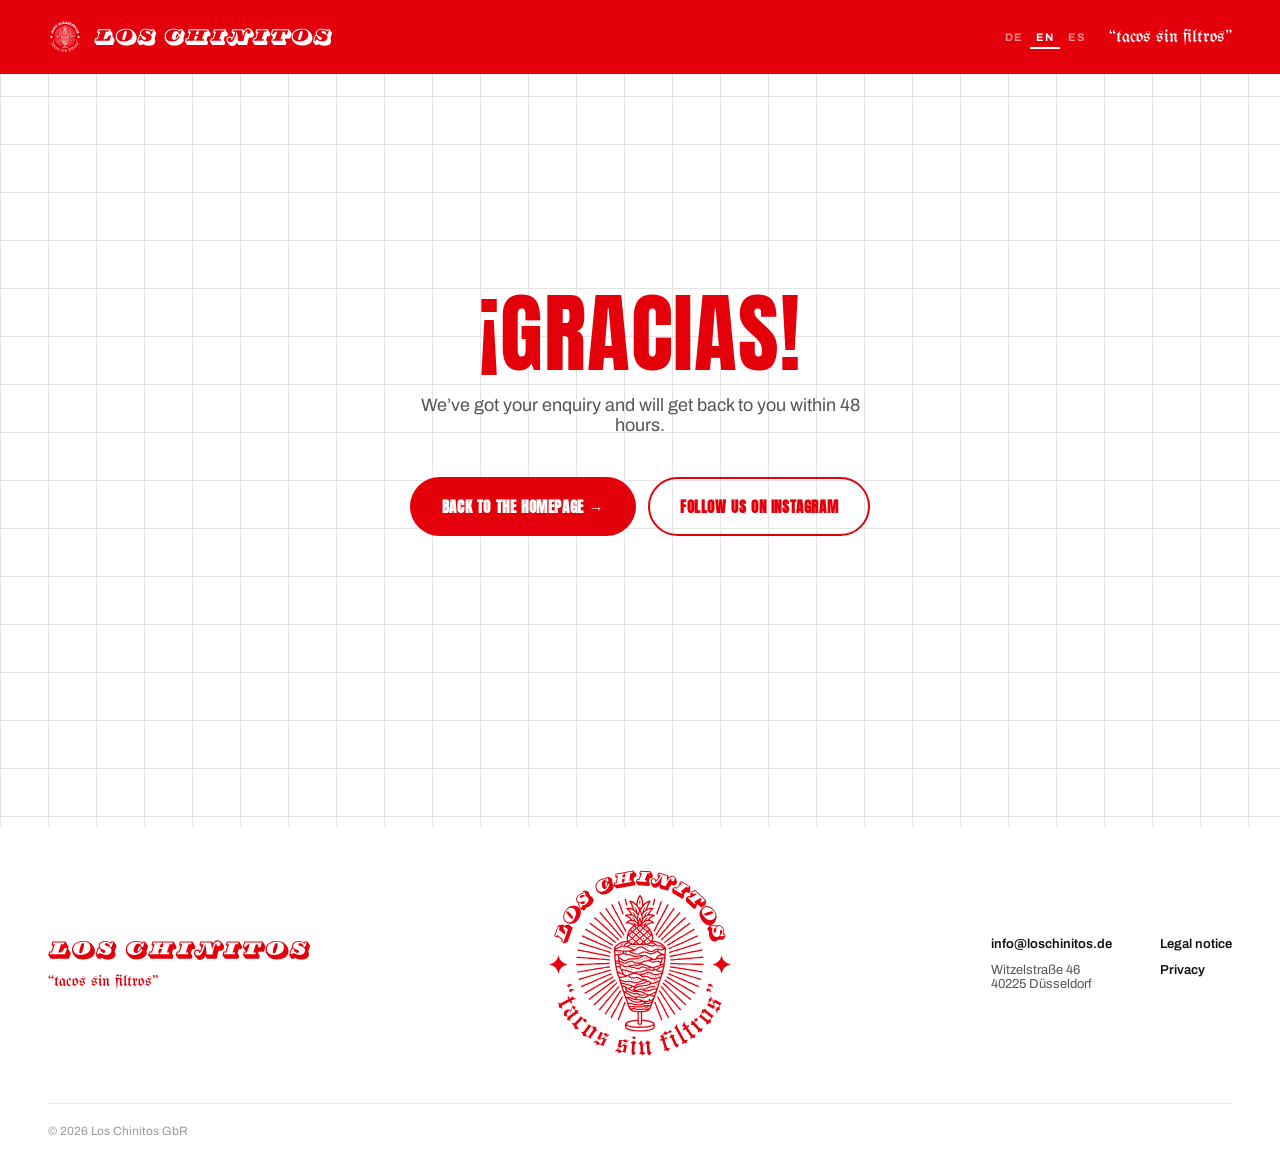
<file: danke.html>
<!DOCTYPE html>
<html lang="de">
<head>
<meta charset="UTF-8" />
<meta name="viewport" content="width=device-width, initial-scale=1.0" />
<title data-i18n="thanks.title">Danke – Los Chinitos</title>
<meta name="description" content="Danke für deine Catering-Anfrage bei Los Chinitos." />
<meta name="robots" content="noindex" />

<link rel="icon" type="image/svg+xml" href="logo-icon.svg" />
<link rel="icon" type="image/png" sizes="32x32" href="favicon-32.png" />
<link rel="apple-touch-icon" sizes="180x180" href="apple-touch-icon.png" />
<meta name="theme-color" content="#E4000A" />
<link rel="canonical" href="https://loschinitos.de/danke.html" />

<link rel="stylesheet" href="css/style.css" />
</head>
<body>

<div class="loading-wall" id="loading-wall" aria-hidden="true">
  <div class="panel panel-left"></div>
  <div class="panel panel-right"></div>
  <img class="loading-logo" src="logo-icon.svg" alt="" />
</div>

<header class="nav nav--solid" data-nav-static>
  <div class="nav-inner">
    <a href="index.html" class="nav-brand" data-go-home aria-label="Zurück zur Startseite" data-i18n-aria-label="nav.backHome">
      <img class="logo-icon" src="logo-icon.svg" alt="" />
      <img class="logo-wordmark" src="logo-wordmark.svg" alt="Los Chinitos" />
    </a>
    <div class="nav-right">
      <div class="lang-switch" role="group" aria-label="Sprache" data-i18n-aria-label="lang.label">
        <button type="button" data-lang="de" aria-pressed="true">DE</button>
        <button type="button" data-lang="en" aria-pressed="false">EN</button>
        <button type="button" data-lang="es" aria-pressed="false">ES</button>
      </div>
      <span class="nav-tagline script-tag quoted">tacos sin filtros</span>
    </div>
  </div>
</header>

<main class="danke-main">
  <div>
    <h1>¡Gracias!</h1>
    <p data-i18n="thanks.p">Deine Anfrage ist bei uns angekommen. Wir melden uns innerhalb von 48 Stunden bei dir.</p>
    <div class="danke-actions">
      <a href="index.html" class="btn btn-red" data-go-home data-i18n="thanks.back">Zurück zur Startseite →</a>
      <a href="https://www.instagram.com/tacosloschinitos/" target="_blank" rel="noopener" class="btn btn-outline-red" data-i18n="thanks.ig">Folg uns auf Instagram</a>
    </div>
  </div>
</main>

<footer class="site-footer">
  <div class="container">
    <div class="footer-top">
      <div class="footer-brand">
        <img class="logo-wordmark" src="logo-wordmark.svg" alt="Los Chinitos" />
        <span class="script-tag quoted">tacos sin filtros</span>
      </div>

      <div class="footer-emblem">
        <img class="logo-icon" src="logo-icon.svg" alt="" />
      </div>

      <div class="footer-cols">
        <div class="footer-col">
          <a href="mailto:info@loschinitos.de">info@loschinitos.de</a>
          <span>Witzelstraße 46<br />40225 Düsseldorf</span>
        </div>
        <div class="footer-col">
          <a href="impressum.html" data-i18n="footer.imprint">Impressum</a>
          <a href="datenschutz.html" data-i18n="footer.privacy">Datenschutz</a>
          <a href="datenschutz.html" data-consent-open hidden data-i18n="footer.consent">Cookie-Einstellungen</a>
        </div>
      </div>
    </div>

    <div class="footer-divider"></div>
    <p class="footer-bottom">© <span data-year>2026</span> Los Chinitos GbR</p>
  </div>
</footer>

<script src="js/i18n.js"></script>
<script src="js/main.js"></script>
<script src="js/consent.js"></script>
</body>
</html>
</file>
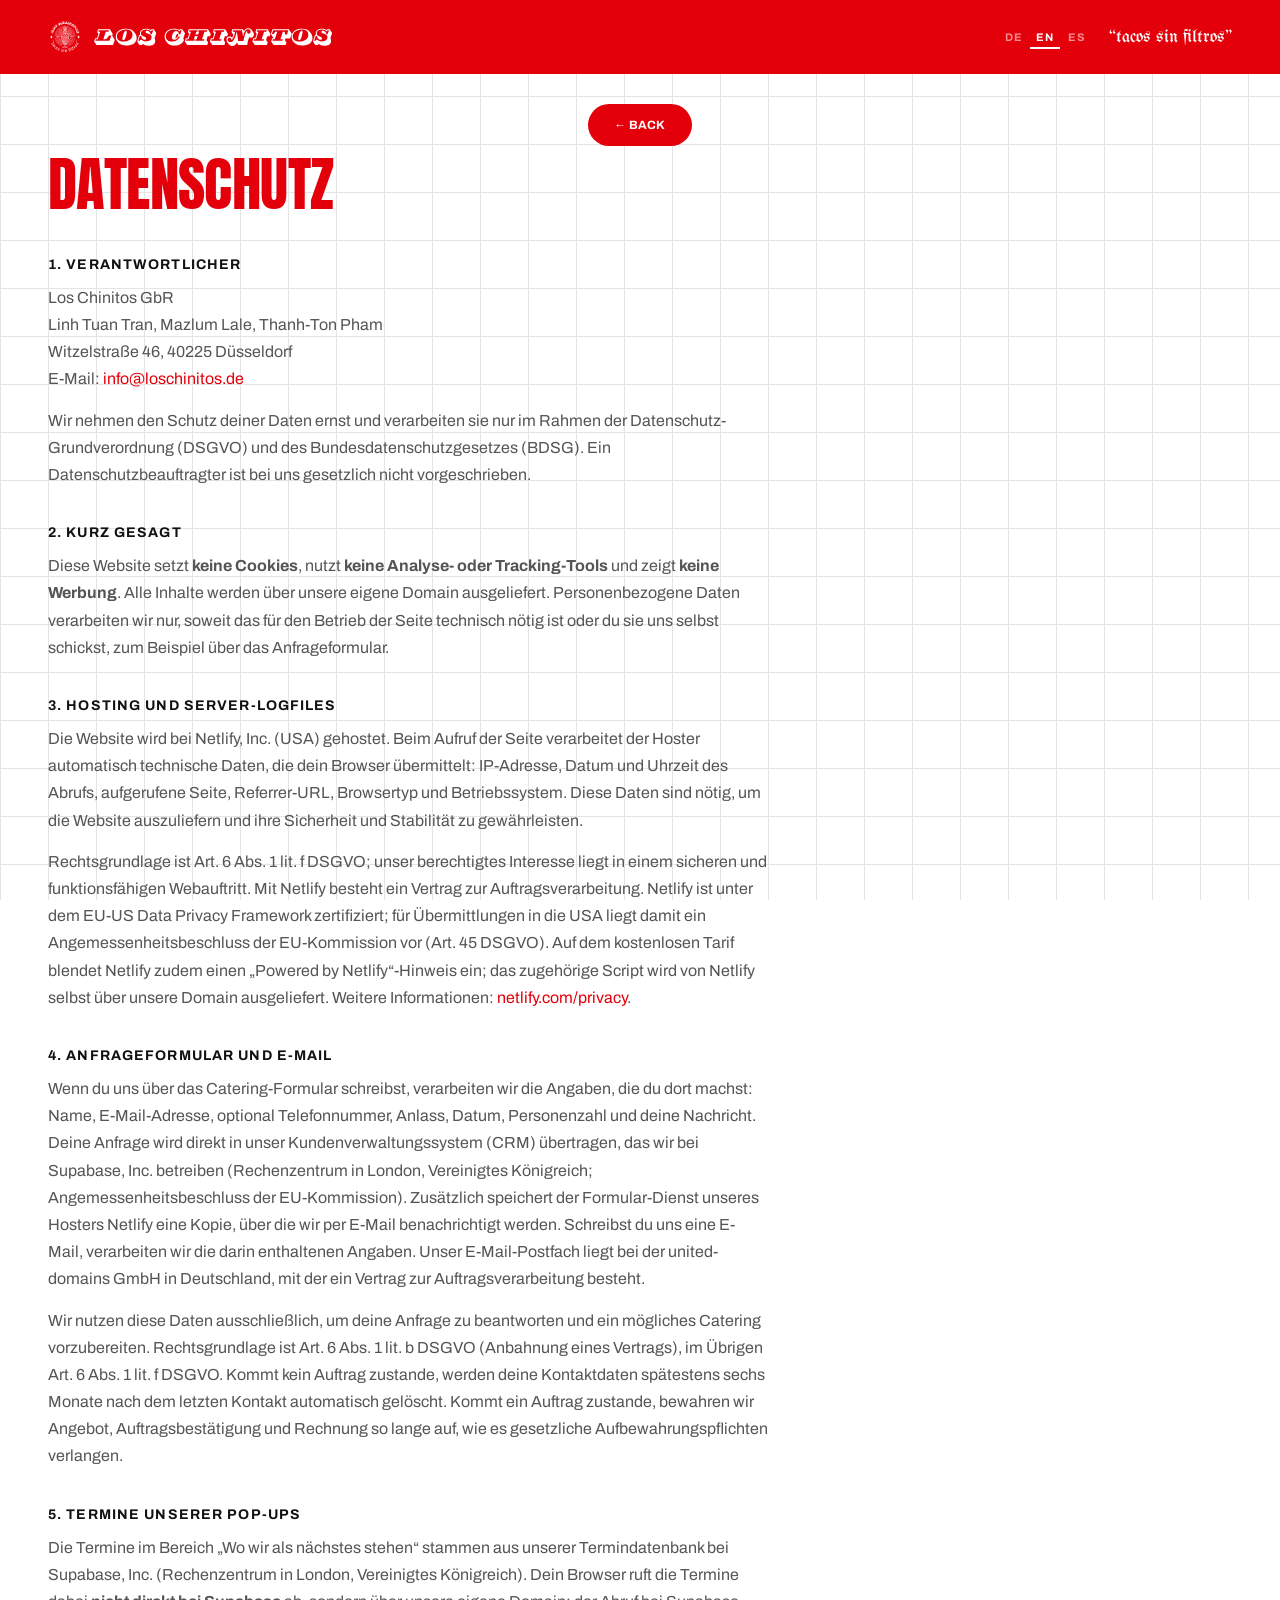
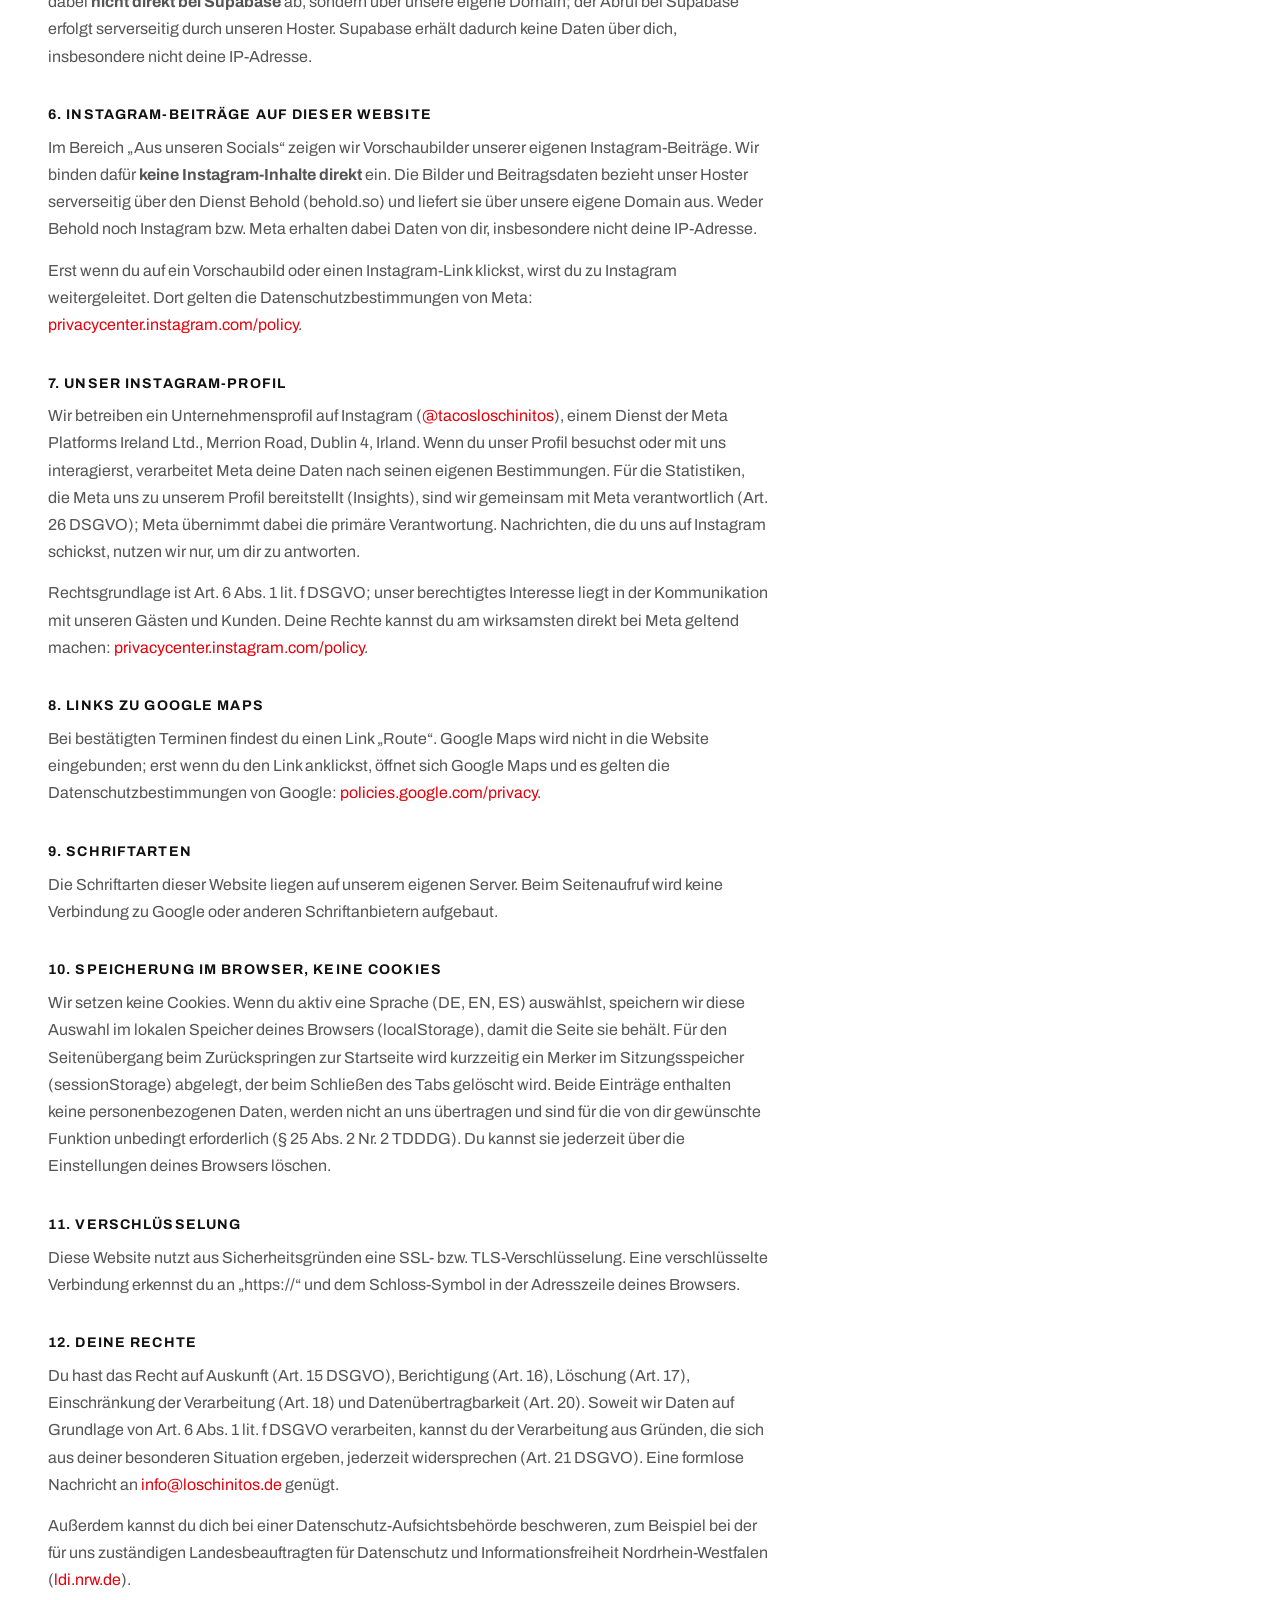
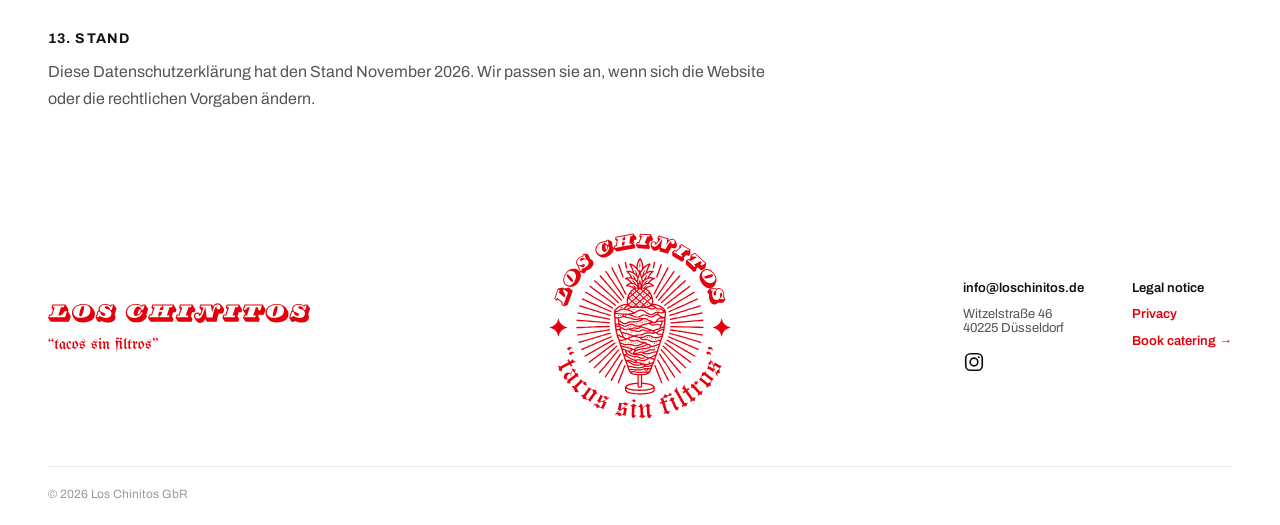
<file: datenschutz.html>
<!DOCTYPE html>
<html lang="de">
<head>
<meta charset="UTF-8" />
<meta name="viewport" content="width=device-width, initial-scale=1.0" />
<title>Datenschutz — Los Chinitos</title>
<meta name="description" content="Datenschutzerklärung der Los Chinitos GbR." />

<link rel="icon" type="image/svg+xml" href="logo-icon.svg" />
<link rel="icon" type="image/png" sizes="32x32" href="favicon-32.png" />
<link rel="apple-touch-icon" sizes="180x180" href="apple-touch-icon.png" />
<meta name="theme-color" content="#E4000A" />
<link rel="canonical" href="https://loschinitos.de/datenschutz.html" />

<link rel="stylesheet" href="css/style.css" />
</head>
<body>

<div class="loading-wall" id="loading-wall" aria-hidden="true">
  <div class="panel panel-left"></div>
  <div class="panel panel-right"></div>
  <img class="loading-logo" src="logo-icon.svg" alt="" />
</div>

<header class="nav nav--solid" data-nav-static>
  <div class="nav-inner">
    <a href="index.html" class="nav-brand" data-go-home aria-label="Zurück zur Startseite" data-i18n-aria-label="nav.backHome">
      <img class="logo-icon" src="logo-icon.svg" alt="" />
      <img class="logo-wordmark" src="logo-wordmark.svg" alt="Los Chinitos" />
    </a>
    <div class="nav-right">
      <div class="lang-switch" role="group" aria-label="Sprache" data-i18n-aria-label="lang.label">
        <button type="button" data-lang="de" aria-pressed="true">DE</button>
        <button type="button" data-lang="en" aria-pressed="false">EN</button>
        <button type="button" data-lang="es" aria-pressed="false">ES</button>
      </div>
      <span class="nav-tagline script-tag quoted">tacos sin filtros</span>
    </div>
  </div>
</header>

<main class="legal-main">
  <div class="container">
    <div class="legal-back-row">
      <a href="index.html" class="btn btn-red" data-go-home data-i18n="legal.back">← Zurück</a>
    </div>
    <h1>Datenschutz</h1>

    <div class="legal-content">
      <div class="legal-block">
        <h2>1. Verantwortlicher</h2>
        <p>Los Chinitos GbR<br />
        Linh Tuan Tran, Mazlum Lale, Thanh-Ton Pham<br />
        Witzelstraße 46, 40225 Düsseldorf<br />
        E-Mail: <a href="mailto:info@loschinitos.de">info@loschinitos.de</a></p>
        <p>Wir nehmen den Schutz deiner Daten ernst und verarbeiten sie nur im Rahmen der Datenschutz-Grundverordnung (DSGVO) und des Bundesdatenschutzgesetzes (BDSG). Ein Datenschutzbeauftragter ist bei uns gesetzlich nicht vorgeschrieben.</p>
      </div>

      <div class="legal-block">
        <h2>2. Kurz gesagt</h2>
        <p>Diese Website setzt <strong>keine Cookies</strong>, nutzt <strong>keine Analyse- oder Tracking-Tools</strong> und zeigt <strong>keine Werbung</strong>. Alle Inhalte werden über unsere eigene Domain ausgeliefert. Personenbezogene Daten verarbeiten wir nur, soweit das für den Betrieb der Seite technisch nötig ist oder du sie uns selbst schickst, zum Beispiel über das Anfrageformular.</p>
      </div>

      <div class="legal-block">
        <h2>3. Hosting und Server-Logfiles</h2>
        <p>Die Website wird bei Netlify, Inc. (USA) gehostet. Beim Aufruf der Seite verarbeitet der Hoster automatisch technische Daten, die dein Browser übermittelt: IP-Adresse, Datum und Uhrzeit des Abrufs, aufgerufene Seite, Referrer-URL, Browsertyp und Betriebssystem. Diese Daten sind nötig, um die Website auszuliefern und ihre Sicherheit und Stabilität zu gewährleisten.</p>
        <p>Rechtsgrundlage ist Art. 6 Abs. 1 lit. f DSGVO; unser berechtigtes Interesse liegt in einem sicheren und funktionsfähigen Webauftritt. Mit Netlify besteht ein Vertrag zur Auftragsverarbeitung. Netlify ist unter dem EU-US Data Privacy Framework zertifiziert; für Übermittlungen in die USA liegt damit ein Angemessenheitsbeschluss der EU-Kommission vor (Art. 45 DSGVO). Auf dem kostenlosen Tarif blendet Netlify zudem einen „Powered by Netlify“-Hinweis ein; das zugehörige Script wird von Netlify selbst über unsere Domain ausgeliefert. Weitere Informationen: <a href="https://www.netlify.com/privacy/" target="_blank" rel="noopener">netlify.com/privacy</a>.</p>
      </div>

      <div class="legal-block">
        <h2>4. Anfrageformular und E-Mail</h2>
        <p>Wenn du uns über das Catering-Formular schreibst, verarbeiten wir die Angaben, die du dort machst: Name, E-Mail-Adresse, optional Telefonnummer, Anlass, Datum, Personenzahl und deine Nachricht. Deine Anfrage wird direkt in unser Kundenverwaltungssystem (CRM) übertragen, das wir bei Supabase, Inc. betreiben (Rechenzentrum in London, Vereinigtes Königreich; Angemessenheitsbeschluss der EU-Kommission). Zusätzlich speichert der Formular-Dienst unseres Hosters Netlify eine Kopie, über die wir per E-Mail benachrichtigt werden. Schreibst du uns eine E-Mail, verarbeiten wir die darin enthaltenen Angaben. Unser E-Mail-Postfach liegt bei der united-domains GmbH in Deutschland, mit der ein Vertrag zur Auftragsverarbeitung besteht.</p>
        <p>Wir nutzen diese Daten ausschließlich, um deine Anfrage zu beantworten und ein mögliches Catering vorzubereiten. Rechtsgrundlage ist Art. 6 Abs. 1 lit. b DSGVO (Anbahnung eines Vertrags), im Übrigen Art. 6 Abs. 1 lit. f DSGVO. Kommt kein Auftrag zustande, werden deine Kontaktdaten spätestens sechs Monate nach dem letzten Kontakt automatisch gelöscht. Kommt ein Auftrag zustande, bewahren wir Angebot, Auftragsbestätigung und Rechnung so lange auf, wie es gesetzliche Aufbewahrungspflichten verlangen.</p>
      </div>

      <div class="legal-block">
        <h2>5. Termine unserer Pop-ups</h2>
        <p>Die Termine im Bereich „Wo wir als nächstes stehen“ stammen aus unserer Termindatenbank bei Supabase, Inc. (Rechenzentrum in London, Vereinigtes Königreich). Dein Browser ruft die Termine dabei <strong>nicht direkt bei Supabase</strong> ab, sondern über unsere eigene Domain; der Abruf bei Supabase erfolgt serverseitig durch unseren Hoster. Supabase erhält dadurch keine Daten über dich, insbesondere nicht deine IP-Adresse.</p>
      </div>

      <div class="legal-block">
        <h2>6. Instagram-Beiträge auf dieser Website</h2>
        <p>Im Bereich „Aus unseren Socials“ zeigen wir Vorschaubilder unserer eigenen Instagram-Beiträge. Wir binden dafür <strong>keine Instagram-Inhalte direkt</strong> ein. Die Bilder und Beitragsdaten bezieht unser Hoster serverseitig über den Dienst Behold (behold.so) und liefert sie über unsere eigene Domain aus. Weder Behold noch Instagram bzw. Meta erhalten dabei Daten von dir, insbesondere nicht deine IP-Adresse.</p>
        <p>Erst wenn du auf ein Vorschaubild oder einen Instagram-Link klickst, wirst du zu Instagram weitergeleitet. Dort gelten die Datenschutzbestimmungen von Meta: <a href="https://privacycenter.instagram.com/policy" target="_blank" rel="noopener">privacycenter.instagram.com/policy</a>.</p>
      </div>

      <div class="legal-block">
        <h2>7. Unser Instagram-Profil</h2>
        <p>Wir betreiben ein Unternehmensprofil auf Instagram (<a href="https://www.instagram.com/tacosloschinitos/" target="_blank" rel="noopener">@tacosloschinitos</a>), einem Dienst der Meta Platforms Ireland Ltd., Merrion Road, Dublin 4, Irland. Wenn du unser Profil besuchst oder mit uns interagierst, verarbeitet Meta deine Daten nach seinen eigenen Bestimmungen. Für die Statistiken, die Meta uns zu unserem Profil bereitstellt (Insights), sind wir gemeinsam mit Meta verantwortlich (Art. 26 DSGVO); Meta übernimmt dabei die primäre Verantwortung. Nachrichten, die du uns auf Instagram schickst, nutzen wir nur, um dir zu antworten.</p>
        <p>Rechtsgrundlage ist Art. 6 Abs. 1 lit. f DSGVO; unser berechtigtes Interesse liegt in der Kommunikation mit unseren Gästen und Kunden. Deine Rechte kannst du am wirksamsten direkt bei Meta geltend machen: <a href="https://privacycenter.instagram.com/policy" target="_blank" rel="noopener">privacycenter.instagram.com/policy</a>.</p>
      </div>

      <div class="legal-block">
        <h2>8. Links zu Google Maps</h2>
        <p>Bei bestätigten Terminen findest du einen Link „Route“. Google Maps wird nicht in die Website eingebunden; erst wenn du den Link anklickst, öffnet sich Google Maps und es gelten die Datenschutzbestimmungen von Google: <a href="https://policies.google.com/privacy" target="_blank" rel="noopener">policies.google.com/privacy</a>.</p>
      </div>

      <div class="legal-block">
        <h2>9. Schriftarten</h2>
        <p>Die Schriftarten dieser Website liegen auf unserem eigenen Server. Beim Seitenaufruf wird keine Verbindung zu Google oder anderen Schriftanbietern aufgebaut.</p>
      </div>

      <div class="legal-block">
        <h2>10. Speicherung im Browser, keine Cookies</h2>
        <p>Wir setzen keine Cookies. Wenn du aktiv eine Sprache (DE, EN, ES) auswählst, speichern wir diese Auswahl im lokalen Speicher deines Browsers (localStorage), damit die Seite sie behält. Für den Seitenübergang beim Zurückspringen zur Startseite wird kurzzeitig ein Merker im Sitzungsspeicher (sessionStorage) abgelegt, der beim Schließen des Tabs gelöscht wird. Beide Einträge enthalten keine personenbezogenen Daten, werden nicht an uns übertragen und sind für die von dir gewünschte Funktion unbedingt erforderlich (§ 25 Abs. 2 Nr. 2 TDDDG). Du kannst sie jederzeit über die Einstellungen deines Browsers löschen.</p>
      </div>

      <div class="legal-block">
        <h2>11. Verschlüsselung</h2>
        <p>Diese Website nutzt aus Sicherheitsgründen eine SSL- bzw. TLS-Verschlüsselung. Eine verschlüsselte Verbindung erkennst du an „https://“ und dem Schloss-Symbol in der Adresszeile deines Browsers.</p>
      </div>

      <div class="legal-block">
        <h2>12. Deine Rechte</h2>
        <p>Du hast das Recht auf Auskunft (Art. 15 DSGVO), Berichtigung (Art. 16), Löschung (Art. 17), Einschränkung der Verarbeitung (Art. 18) und Datenübertragbarkeit (Art. 20). Soweit wir Daten auf Grundlage von Art. 6 Abs. 1 lit. f DSGVO verarbeiten, kannst du der Verarbeitung aus Gründen, die sich aus deiner besonderen Situation ergeben, jederzeit widersprechen (Art. 21 DSGVO). Eine formlose Nachricht an <a href="mailto:info@loschinitos.de">info@loschinitos.de</a> genügt.</p>
        <p>Außerdem kannst du dich bei einer Datenschutz-Aufsichtsbehörde beschweren, zum Beispiel bei der für uns zuständigen Landesbeauftragten für Datenschutz und Informationsfreiheit Nordrhein-Westfalen (<a href="https://www.ldi.nrw.de" target="_blank" rel="noopener">ldi.nrw.de</a>).</p>
      </div>

      <div class="legal-block">
        <h2>13. Stand</h2>
        <p>Diese Datenschutzerklärung hat den Stand November 2026. Wir passen sie an, wenn sich die Website oder die rechtlichen Vorgaben ändern.</p>
      </div>
    </div>
  </div>
</main>

<footer class="site-footer">
  <div class="container">
    <div class="footer-top">
      <div class="footer-brand">
        <img class="logo-wordmark" src="logo-wordmark.svg" alt="Los Chinitos" />
        <span class="script-tag quoted">tacos sin filtros</span>
      </div>

      <div class="footer-emblem">
        <img class="logo-icon" src="logo-icon.svg" alt="" />
      </div>

      <div class="footer-cols">
        <div class="footer-col">
          <a href="mailto:info@loschinitos.de">info@loschinitos.de</a>
          <span>Witzelstraße 46<br />40225 Düsseldorf</span>
          <a class="footer-social" href="https://www.instagram.com/tacosloschinitos/" target="_blank" rel="noopener" aria-label="Instagram">
            <svg width="22" height="22" viewBox="0 0 24 24" fill="none" stroke="currentColor" stroke-width="1.8"><rect x="3" y="3" width="18" height="18" rx="5"/><circle cx="12" cy="12" r="4.2"/><circle cx="17.2" cy="6.8" r="1.1" fill="currentColor" stroke="none"/></svg>
          </a>
        </div>
        <div class="footer-col">
          <a href="impressum.html" data-i18n="footer.imprint">Impressum</a>
          <a href="datenschutz.html" class="is-accent" data-i18n="footer.privacy">Datenschutz</a>
          <a href="datenschutz.html" data-consent-open hidden data-i18n="footer.consent">Cookie-Einstellungen</a>
          <a href="index.html#anfragen" class="is-accent" data-go-home data-i18n="footer.cta">Catering anfragen →</a>
        </div>
      </div>
    </div>

    <div class="footer-divider"></div>
    <p class="footer-bottom">© <span data-year>2026</span> Los Chinitos GbR</p>
  </div>
</footer>

<script src="js/i18n.js"></script>
<script src="js/main.js"></script>
<script src="js/consent.js"></script>
</body>
</html>
</file>
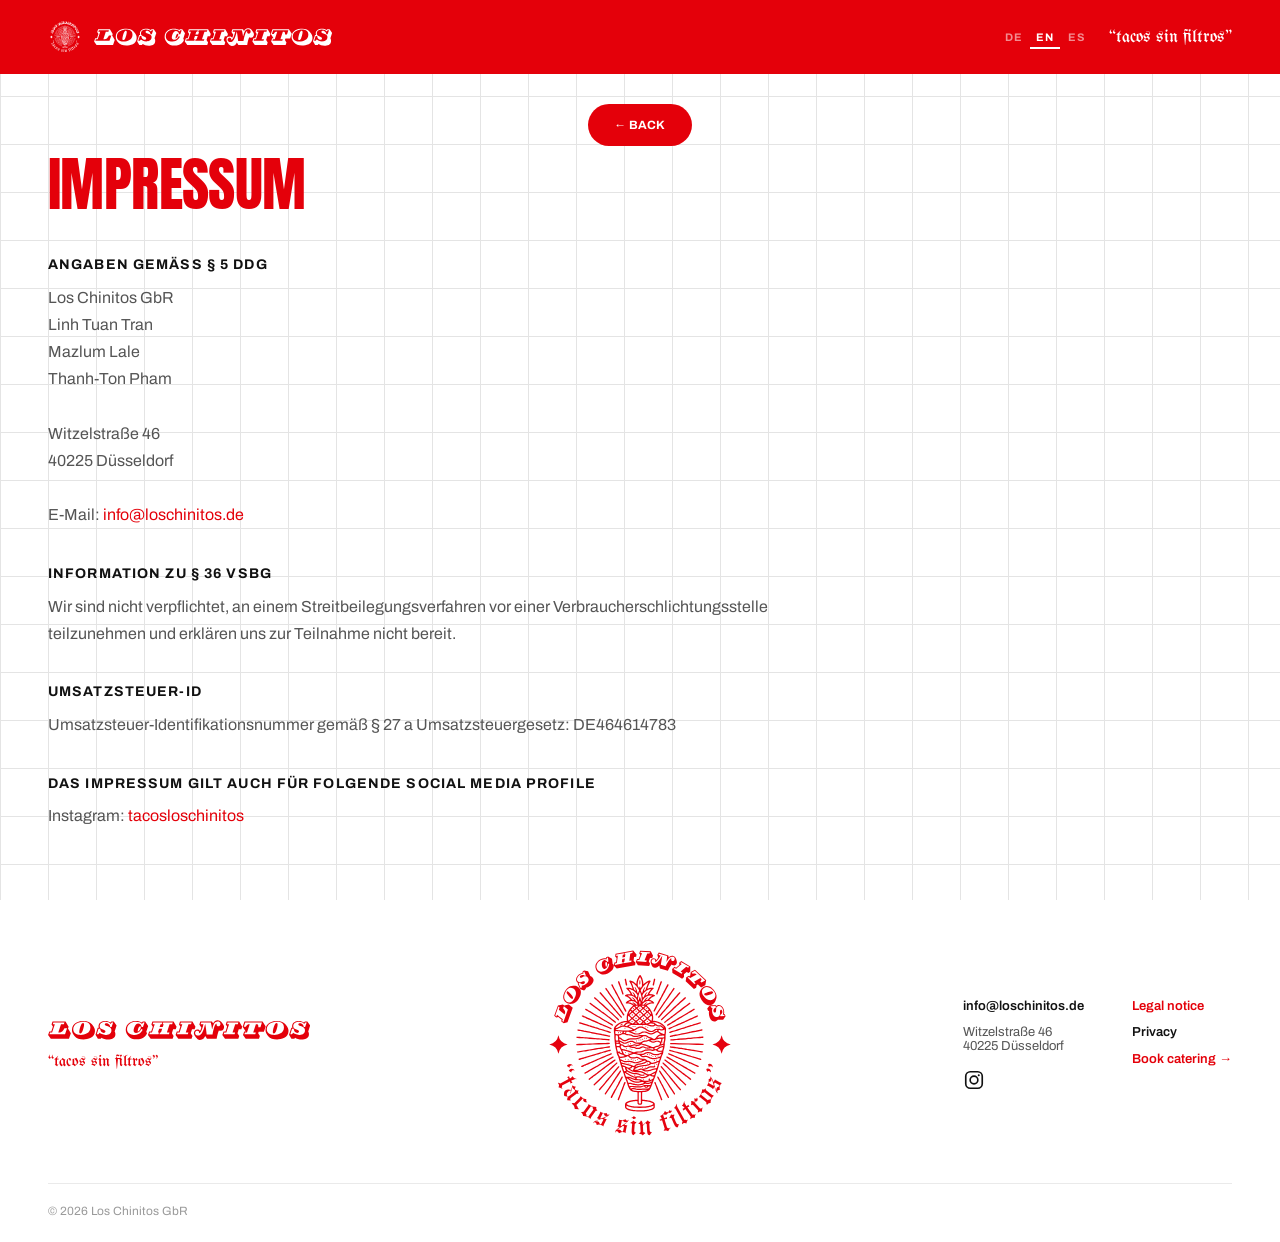
<file: impressum.html>
<!DOCTYPE html>
<html lang="de">
<head>
<meta charset="UTF-8" />
<meta name="viewport" content="width=device-width, initial-scale=1.0" />
<title>Impressum — Los Chinitos</title>
<meta name="description" content="Impressum der Los Chinitos GbR." />

<link rel="icon" type="image/svg+xml" href="logo-icon.svg" />
<link rel="icon" type="image/png" sizes="32x32" href="favicon-32.png" />
<link rel="apple-touch-icon" sizes="180x180" href="apple-touch-icon.png" />
<meta name="theme-color" content="#E4000A" />
<link rel="canonical" href="https://loschinitos.de/impressum.html" />

<link rel="stylesheet" href="css/style.css" />
</head>
<body>

<div class="loading-wall" id="loading-wall" aria-hidden="true">
  <div class="panel panel-left"></div>
  <div class="panel panel-right"></div>
  <img class="loading-logo" src="logo-icon.svg" alt="" />
</div>

<header class="nav nav--solid" data-nav-static>
  <div class="nav-inner">
    <a href="index.html" class="nav-brand" data-go-home aria-label="Zurück zur Startseite" data-i18n-aria-label="nav.backHome">
      <img class="logo-icon" src="logo-icon.svg" alt="" />
      <img class="logo-wordmark" src="logo-wordmark.svg" alt="Los Chinitos" />
    </a>
    <div class="nav-right">
      <div class="lang-switch" role="group" aria-label="Sprache" data-i18n-aria-label="lang.label">
        <button type="button" data-lang="de" aria-pressed="true">DE</button>
        <button type="button" data-lang="en" aria-pressed="false">EN</button>
        <button type="button" data-lang="es" aria-pressed="false">ES</button>
      </div>
      <span class="nav-tagline script-tag quoted">tacos sin filtros</span>
    </div>
  </div>
</header>

<main class="legal-main">
  <div class="container">
    <div class="legal-back-row">
      <a href="index.html" class="btn btn-red" data-go-home data-i18n="legal.back">← Zurück</a>
    </div>
    <h1>Impressum</h1>

    <div class="legal-content">
      <div class="legal-block">
        <h2>Angaben gemäß § 5 DDG</h2>
        <p>Los Chinitos GbR<br />
        Linh Tuan Tran<br />
        Mazlum Lale<br />
        Thanh-Ton Pham<br /><br />
        Witzelstraße 46<br />
        40225 Düsseldorf<br /><br />
        E-Mail: <a href="mailto:info@loschinitos.de">info@loschinitos.de</a></p>
      </div>

      <div class="legal-block">
        <h2>Information zu § 36 VSBG</h2>
        <p>Wir sind nicht verpflichtet, an einem Streitbeilegungsverfahren vor einer Verbraucherschlichtungsstelle teilzunehmen und erklären uns zur Teilnahme nicht bereit.</p>
      </div>

      <div class="legal-block">
        <h2>Umsatzsteuer-ID</h2>
        <p>Umsatzsteuer-Identifikationsnummer gemäß § 27 a Umsatzsteuergesetz: DE464614783</p>
      </div>

      <div class="legal-block">
        <h2>Das Impressum gilt auch für folgende Social Media Profile</h2>
        <p>Instagram: <a href="https://www.instagram.com/tacosloschinitos/" target="_blank" rel="noopener">tacosloschinitos</a></p>
      </div>
    </div>
  </div>
</main>

<footer class="site-footer">
  <div class="container">
    <div class="footer-top">
      <div class="footer-brand">
        <img class="logo-wordmark" src="logo-wordmark.svg" alt="Los Chinitos" />
        <span class="script-tag quoted">tacos sin filtros</span>
      </div>

      <div class="footer-emblem">
        <img class="logo-icon" src="logo-icon.svg" alt="" />
      </div>

      <div class="footer-cols">
        <div class="footer-col">
          <a href="mailto:info@loschinitos.de">info@loschinitos.de</a>
          <span>Witzelstraße 46<br />40225 Düsseldorf</span>
          <a class="footer-social" href="https://www.instagram.com/tacosloschinitos/" target="_blank" rel="noopener" aria-label="Instagram">
            <svg width="22" height="22" viewBox="0 0 24 24" fill="none" stroke="currentColor" stroke-width="1.8"><rect x="3" y="3" width="18" height="18" rx="5"/><circle cx="12" cy="12" r="4.2"/><circle cx="17.2" cy="6.8" r="1.1" fill="currentColor" stroke="none"/></svg>
          </a>
        </div>
        <div class="footer-col">
          <a href="impressum.html" class="is-accent" data-i18n="footer.imprint">Impressum</a>
          <a href="datenschutz.html" data-i18n="footer.privacy">Datenschutz</a>
          <a href="datenschutz.html" data-consent-open hidden data-i18n="footer.consent">Cookie-Einstellungen</a>
          <a href="index.html#anfragen" class="is-accent" data-go-home data-i18n="footer.cta">Catering anfragen →</a>
        </div>
      </div>
    </div>

    <div class="footer-divider"></div>
    <p class="footer-bottom">© <span data-year>2026</span> Los Chinitos GbR</p>
  </div>
</footer>

<script src="js/i18n.js"></script>
<script src="js/main.js"></script>
<script src="js/consent.js"></script>
</body>
</html>
</file>
<file: css/style.css>
/* ---------- 0. Fonts — self-hosted (no requests to Google) ---------- */
@font-face { font-family: 'Anton'; font-style: normal; font-weight: 400; font-display: swap; src: url('../fonts/anton-latin-400-normal.woff2') format('woff2'); }
@font-face { font-family: 'Archivo'; font-style: normal; font-weight: 400; font-display: swap; src: url('../fonts/archivo-latin-400-normal.woff2') format('woff2'); }
@font-face { font-family: 'Archivo'; font-style: normal; font-weight: 600; font-display: swap; src: url('../fonts/archivo-latin-600-normal.woff2') format('woff2'); }
@font-face { font-family: 'Archivo'; font-style: normal; font-weight: 700; font-display: swap; src: url('../fonts/archivo-latin-700-normal.woff2') format('woff2'); }
@font-face { font-family: 'Archivo'; font-style: italic; font-weight: 600; font-display: swap; src: url('../fonts/archivo-latin-600-italic.woff2') format('woff2'); }
@font-face { font-family: 'UnifrakturMaguntia'; font-style: normal; font-weight: 400; font-display: swap; src: url('../fonts/unifrakturmaguntia-latin-400-normal.woff2') format('woff2'); }

/* ============================================================
   LOS CHINITOS — tacos sin filtros
   Shared stylesheet for index.html / danke.html / impressum.html
   Rebuilt to match the approved component-prototype mockup 1:1.
   ============================================================ */

/* ---------- 1. Reset & base ---------- */
*, *::before, *::after { box-sizing: border-box; }
html, body, h1, h2, h3, h4, p, ul, ol, li, figure, blockquote, form { margin: 0; padding: 0; }
ul, ol { list-style: none; }
img, video { max-width: 100%; display: block; }
a { color: inherit; text-decoration: none; }
button { font: inherit; cursor: pointer; }
input, select, textarea, button { font-family: inherit; }

/* ---------- 2. Tokens ---------- */
:root {
  --red: #E4000A;
  --red-dark: #c40009;
  --yellow: #FFD400;
  --yellow-alt: #FFC700;
  --ink: #111111;
  --grey: #555555;
  --grey-mute: #9A9A9A;
  --grid-line: #E4E4E4;
  --divider-line: #EAEAEA;
  --cream: #EFEFEC;

  --font-display: 'Anton', sans-serif;
  --font-script: 'UnifrakturMaguntia', cursive;
  --font-body: 'Archivo', sans-serif;

  /* Fixed edge spacing — must look identical in a small window and in
     fullscreen, so it neither scales with the viewport nor gets extra
     centering slack from a capped container width. */
  --container: none;
  --gutter: 48px;
  --nav-h: 74px;

  /* every chapter headline uses this one size */
  --h-section: clamp(34px, 4.6vw, 60px);
}
@media (max-width: 640px) {
  :root { --gutter: 20px; }
}

/* ---------- 3. Base type & page ---------- */
/* overflow-x lives on <html>, not <body> — putting it on body forces the UA
   to resolve body's overflow-y to 'auto', turning body into its own
   independent scroll container and decoupling window.scrollY (which the
   story-pin scroll listener relies on) from the actual visible scroll. */
html { scroll-behavior: smooth; overflow-x: hidden; }

body {
  font-family: var(--font-body);
  color: var(--grey);
  background-color: #fff;
  background-image:
    linear-gradient(90deg, var(--grid-line) 1px, transparent 1px),
    linear-gradient(var(--grid-line) 1px, transparent 1px);
  background-size: 48px 48px;
  background-attachment: fixed;
  -webkit-font-smoothing: antialiased;
}

a:not(.btn) { color: var(--red); transition: color .18s ease; }
a:not(.btn):hover { color: var(--red-dark); }

h1, h2, h3, h4 {
  font-family: var(--font-display);
  text-transform: uppercase;
  color: var(--ink);
  line-height: 0.98;
  letter-spacing: 0.01em;
  font-weight: 400;
}

.container {
  max-width: var(--container);
  margin: 0 auto;
  padding: 0 var(--gutter);
}

section { position: relative; }
.section-pad { padding: 96px 0; }

.lead { font-size: 18px; line-height: 1.6; color: var(--grey); }

.script-tag {
  font-family: var(--font-script);
  font-weight: 400;
  text-transform: none;
  letter-spacing: 0;
}
.quoted::before { content: '\201C'; }
.quoted::after { content: '\201D'; }

:focus-visible { outline: 3px solid var(--ink); outline-offset: 3px; box-shadow: 0 0 0 6px #fff; }
.events-section :focus-visible, .social-wall-section :focus-visible, .site-footer :focus-visible { outline-color: #fff; box-shadow: 0 0 0 6px var(--ink); }
/* navigation keeps its original focus style (owner's choice) */
.nav :focus-visible, .nav-mobile-panel :focus-visible { outline: 3px solid var(--red); outline-offset: 3px; box-shadow: none; }
.on-dark:focus-visible { outline-color: #fff; }

@media (prefers-reduced-motion: reduce) {
  html { scroll-behavior: auto; }
  /* the page-transition wall is a brief, deliberate brand moment — keep it animating */
  *:not(.loading-wall):not(.loading-wall *),
  *::before,
  *::after {
    animation-duration: 0.001ms !important;
    animation-iteration-count: 1 !important;
    transition-duration: 0.001ms !important;
    scroll-behavior: auto !important;
  }
}

/* ---------- 4. Divider (checkerboard strip) ---------- */
.divider {
  height: 24px;
  width: 100%;
  background-image: conic-gradient(var(--red) 25%, #fff 0 50%, var(--red) 0 75%, #fff 0);
  background-size: 24px 24px;
}

/* ---------- 5. Diagonal-stripe placeholder (unreleased media) ---------- */
.placeholder-fill {
  background-color: #E4E4E4;
  background-image: repeating-linear-gradient(45deg, #fff 0 2px, transparent 2px 11px);
}

/* ---------- 6. Buttons ---------- */
.btn {
  display: inline-flex;
  align-items: center;
  justify-content: center;
  gap: 8px;
  padding: 16px 30px;
  border-radius: 999px;
  border: 2px solid transparent;
  font-family: var(--font-body);
  font-weight: 700;
  font-size: 13px;
  letter-spacing: 0.02em;
  text-transform: uppercase;
  transition: transform .2s ease, box-shadow .2s ease, background-color .2s ease, color .2s ease, border-color .2s ease;
  white-space: nowrap;
}
.btn:hover {
  transform: translateY(-4px);
  box-shadow: 0 12px 24px rgba(0,0,0,0.22);
}
.btn:active { transform: translateY(-1px); }

.btn-yellow { background: var(--yellow); color: var(--ink); }
.btn-yellow:hover { color: var(--ink); }

.btn-red { background: var(--red); color: #fff; }
.btn-red:hover { color: #fff; }

.btn-white { background: #fff; color: var(--red); }

.btn[disabled] { opacity: .7; cursor: default; transform: none; box-shadow: none; }
.btn-success { background: #1B7F3B !important; color: #fff !important; }

/* ============================================================
   NAVBAR
   ============================================================ */
.nav {
  position: fixed;
  top: 0; left: 0; right: 0;
  z-index: 500;
  height: var(--nav-h);
  display: flex;
  align-items: center;
  background: transparent;
  transition: background-color .26s ease, box-shadow .26s ease;
}
.nav--solid { background: var(--red); }
.nav-inner {
  width: 100%;
  max-width: var(--container);
  margin: 0 auto;
  padding: 0 var(--gutter);
  display: grid;
  grid-template-columns: minmax(max-content, 1fr) auto minmax(max-content, 1fr);
  align-items: center;
  column-gap: 24px;
}

/* nav-links + nav-cta form one visual group, mathematically centered between
   brand and tagline/toggle because the two flanking grid tracks are equal 1fr */
.nav-center {
  grid-column: 2;
  justify-self: center;
  display: flex;
  align-items: center;
  gap: 6px;
}
.nav-right {
  grid-column: 3;
  justify-self: end;
  display: flex;
  align-items: center;
  gap: 18px;
}

.lang-switch { display: flex; align-items: center; gap: 2px; }
.lang-switch button {
  background: none;
  border: none;
  border-bottom: 2px solid transparent;
  padding: 6px 6px 4px;
  font-family: var(--font-body);
  font-weight: 700;
  font-size: 11px;
  letter-spacing: 0.08em;
  color: var(--red);
  opacity: .55;
  cursor: pointer;
  transition: opacity .2s ease, color .26s ease, border-color .2s ease;
}
.lang-switch button:hover,
.lang-switch button[aria-pressed="true"] { opacity: 1; }
.lang-switch button[aria-pressed="true"] { border-bottom-color: currentColor; }
.nav--solid .lang-switch button { color: #fff; }

.nav-brand {
  grid-column: 1;
  justify-self: start;
  display: flex;
  align-items: center;
  gap: 12px;
  flex-shrink: 0;
}
.nav-brand .logo-icon { height: 34px; width: 34px; }
.nav-brand .logo-wordmark { height: 20px; width: auto; aspect-ratio: 845 / 71; }

/* logo art is red-on-transparent by default; invert to white on solid nav */
.nav--solid .logo-icon,
.nav--solid .logo-wordmark { filter: brightness(0) invert(1); }
.logo-icon, .logo-wordmark { transition: filter .26s ease; }

.nav-links {
  display: flex;
  align-items: center;
  gap: 6px;
  list-style: none;
  position: relative;
}
.nav-links li { display: flex; }
.nav-links a {
  display: inline-block;
  padding: 10px 16px;
  font-family: var(--font-body);
  font-weight: 700;
  font-size: 11px;
  text-transform: uppercase;
  letter-spacing: 0.07em;
  color: var(--red);
  border-radius: 999px;
  transition: color .26s ease, transform .15s ease;
  transform-origin: center bottom;
  will-change: transform;
}
.nav--solid .nav-links a { color: #fff; }
.nav-links a:hover { color: var(--ink); }
.nav--solid .nav-links a:hover { color: var(--yellow); }

.nav-cta { flex-shrink: 0; }
.nav-cta .btn { padding: 11px 22px; font-size: 11px; }

.btn-anfragen { background: var(--red); color: #fff; }
.nav--solid .btn-anfragen { background: #fff; color: var(--red); }

.nav-tagline {
  font-family: var(--font-script);
  font-size: 18px;
  color: var(--red);
  text-transform: none;
  white-space: nowrap;
  transition: color .26s ease;
  flex-shrink: 0;
}
.nav--solid .nav-tagline { color: #fff; }

.nav-toggle {
  display: none;
  flex-direction: column;
  justify-content: center;
  gap: 5px;
  width: 40px;
  height: 40px;
  background: none;
  border: none;
  flex-shrink: 0;
}
.nav-toggle span {
  display: block;
  height: 2px;
  width: 100%;
  background: var(--red);
  transition: background-color .26s ease, transform .2s ease, opacity .2s ease;
}
.nav--solid .nav-toggle span { background: #fff; }
.nav-toggle[aria-expanded="true"] span:nth-child(1) { transform: translateY(7px) rotate(45deg); }
.nav-toggle[aria-expanded="true"] span:nth-child(2) { opacity: 0; }
.nav-toggle[aria-expanded="true"] span:nth-child(3) { transform: translateY(-7px) rotate(-45deg); }

.nav-mobile-panel {
  position: fixed;
  top: var(--nav-h);
  left: 0; right: 0;
  background: var(--red);
  z-index: 499;
  padding: 12px var(--gutter) 28px;
  display: none;
  flex-direction: column;
  gap: 4px;
  box-shadow: 0 12px 24px rgba(0,0,0,0.2);
  max-height: calc(100vh - var(--nav-h));
  max-height: calc(100svh - var(--nav-h));
  overflow-y: auto;
}
.nav-mobile-panel.is-open { display: flex; }
.nav-mobile-panel a {
  color: #fff;
  font-family: var(--font-body);
  font-weight: 700;
  text-transform: uppercase;
  letter-spacing: 0.03em;
  padding: 14px 4px;
  border-bottom: 1px solid rgba(255,255,255,0.18);
}
.nav-mobile-panel .btn { margin-top: 14px; align-self: flex-start; border-bottom: none; }
.nav-mobile-panel a.btn-white { color: var(--red); }
.nav-mobile-panel a.btn-white:hover { color: var(--red); }

@media (max-width: 1080px) {
  .nav-tagline { display: none; }
}
@media (max-width: 900px) {
  .nav-inner { gap: 10px; }
  .nav-links { gap: 0; }
  .nav-links a { padding: 10px 10px; font-size: 10px; }
  .nav-cta .btn { padding: 9px 16px; font-size: 10px; }
}
@media (max-width: 900px), (max-height: 560px) and (orientation: landscape) {
  .nav-inner { grid-template-columns: 1fr auto auto; }
  .nav-links { display: none; }
  .nav-cta .btn { padding: 9px 14px; font-size: 10px; }
  .nav-toggle { display: flex; }
  .hide-on-mobile { display: none !important; }
  .nav-brand { gap: 8px; }
  .nav-brand .logo-icon { height: 30px; width: 30px; }
  .nav-brand .logo-wordmark { height: 16px; }
  .lang-switch button { padding: 6px 4px 4px; }
  .nav-mobile-panel .lang-switch { margin-top: 18px; gap: 10px; }
  .nav-mobile-panel .lang-switch button { color: #fff; font-size: 12px; }
}
@media (max-width: 400px) {
  /* sub-pages keep the language switch in the bar (no menu panel there) */
  .nav-brand .logo-wordmark { height: 14px; }
  .nav-inner { column-gap: 6px; }
}
@media (min-width: 901px) and (min-height: 561px), (min-width: 901px) and (orientation: portrait) {
  .nav-mobile-panel { display: none !important; }
}

/* ============================================================
   LOADING WALL — page-transition overlay
   ============================================================ */
.loading-wall {
  position: fixed;
  inset: 0;
  z-index: 2000;
  pointer-events: none;
  display: none;
}
.loading-wall.is-active,
.loading-wall.is-closed { display: block; pointer-events: auto; }

.loading-wall .panel {
  position: absolute;
  top: 0; bottom: 0;
  width: 50%;
  background: var(--red);
  transition: transform .55s cubic-bezier(.65,0,.35,1);
}
.loading-wall .panel-left { left: 0; transform: translateX(-100%); }
.loading-wall .panel-right { right: 0; transform: translateX(100%); }
.loading-wall.is-active .panel,
.loading-wall.is-closed .panel { transform: translateX(0); }

.loading-wall .loading-logo {
  position: absolute;
  top: 50%; left: 50%;
  transform: translate(-50%, -50%);
  width: clamp(160px, 22vw, 280px);
  height: clamp(160px, 22vw, 280px);
  filter: brightness(0) invert(1);
  opacity: 0;
  transition: opacity .3s ease;
}
.loading-wall.show-logo .loading-logo,
.loading-wall.is-closed .loading-logo { opacity: 1; }

.loading-wall.is-revealing { opacity: 0; transition: opacity .45s ease; }
.loading-wall.is-revealing .panel { transition: none; }
.loading-wall.is-closed .panel,
.loading-wall.is-closed .loading-logo { transition: none; }

/* ============================================================
   HERO
   ============================================================ */
.hero {
  position: relative;
  min-height: 100vh;
  min-height: 100svh;
  padding-top: var(--nav-h);
  box-sizing: border-box;
  display: flex;
  align-items: flex-end;
  overflow: hidden;
  background: var(--ink);
}
.hero-media {
  position: absolute;
  inset: 0;
  width: 100%;
  height: 100%;
  object-fit: cover;
  object-position: 100% 50%;
}
.hero-scrim {
  position: absolute;
  inset: 0;
  background:
    linear-gradient(to right, rgba(0,0,0,0.45) 0%, rgba(0,0,0,0.15) 40%, rgba(0,0,0,0) 60%),
    linear-gradient(to top, rgba(0,0,0,0.75) 0%, rgba(0,0,0,0.15) 45%, rgba(0,0,0,0.05) 70%);
}
.hero-inner {
  max-width: var(--container);
  margin: 0 auto;
  width: 100%;
  padding: 0 var(--gutter);
  box-sizing: border-box;
}
.hero-card {
  position: relative;
  z-index: 2;
  max-width: 620px;
  width: 100%;
  margin: 0 0 56px;
}
.hero-card .hero-title { font-size: inherit; line-height: normal; }
.hero-card .hero-title-main {
  display: block;
  font-size: clamp(56px, 11vw, 118px);
  color: var(--red);
  line-height: 0.86;
  letter-spacing: 0.02em;
  filter: drop-shadow(0 4px 18px rgba(0,0,0,0.45));
}
.hero-card .hero-wordmark {
  height: 42px;
  width: auto;
  aspect-ratio: 845 / 71;
  margin-top: 10px;
  filter: drop-shadow(0 2px 10px rgba(0,0,0,0.5));
}
.hero-card .hero-tagline {
  font-family: var(--font-script);
  color: var(--red);
  text-shadow: 0 2px 10px rgba(0,0,0,0.5);
  font-size: 26px;
  margin-top: 8px;
  display: block;
}
.hero-card p {
  color: rgba(255,255,255,0.92);
  font-size: 15px;
  line-height: 1.65;
  margin-top: 18px;
  max-width: 46ch;
  text-shadow: 0 1px 8px rgba(0,0,0,0.6);
}
.hero-card .hero-actions {
  display: flex;
  flex-wrap: wrap;
  gap: 14px;
  margin-top: 26px;
}
.btn-outline-white { background: transparent; color: #fff; border-color: #fff; }
.btn-outline-red { background: transparent; color: var(--red); border: 2px solid var(--red); }
.btn-outline-white:hover { background: #fff; color: var(--ink); }

@media (max-width: 640px) {
  .hero-card { margin: 0 0 28px; }
  /* portrait phones: centre the three plates, buttons side by side */
  .hero-media { object-position: 50% 30%; }
  .hero-card .hero-title-main { font-size: 64px; }
  .hero-card .hero-wordmark { height: 30px; margin-top: 8px; }
  .hero-card .hero-tagline { font-size: 20px; margin-top: 6px; }
  .hero-card p { font-size: 14px; line-height: 1.55; margin-top: 12px; }
  .hero-card .hero-actions { flex-wrap: nowrap; gap: 10px; margin-top: 18px; }
  .hero-card .hero-actions .btn { flex: 1 1 0; min-width: 0; padding: 14px 10px; font-size: 11px; }
}
/* phones held sideways: everything has to fit into ~330px of height */
@media (max-height: 560px) and (orientation: landscape) {
  .hero-card { margin: 0 0 18px; max-width: 520px; }
  .hero-card .hero-title-main { font-size: 46px; }
  .hero-card .hero-wordmark { height: 22px; margin-top: 6px; }
  .hero-card .hero-tagline { font-size: 16px; margin-top: 4px; }
  .hero-card p { font-size: 13px; line-height: 1.45; margin-top: 8px; }
  .hero-card .hero-actions { margin-top: 12px; gap: 10px; }
  .hero-card .hero-actions .btn { padding: 11px 20px; font-size: 11px; }
}

/* ============================================================
   STORY (scroll-pinned) — verbatim from handoff-story-and-socialwall.html
   ============================================================ */
@keyframes lc-pulse { 0%, 100% { transform: scale(1); } 50% { transform: scale(1.06); } }
@keyframes lc-roll-cw { from { transform: rotate(0deg); } to { transform: rotate(360deg); } }
@keyframes lc-roll-ccw { from { transform: rotate(0deg); } to { transform: rotate(-360deg); } }

#story-container { position: relative; width: 100%; height: 230vh; }
#story-sticky { position: sticky; top: 0; height: 100vh; height: 100dvh; width: 100%; overflow: hidden; display: flex; align-items: center; box-sizing: border-box; }
.story-inner { max-width: var(--container); margin: 0 auto; width: 100%; padding: 0 var(--gutter); box-sizing: border-box; }
.story-grid { display: grid; grid-template-columns: minmax(0,1fr) minmax(0,1.35fr) minmax(0,1fr); gap: 44px; align-items: center; }
.story-badge-slot { position: relative; height: clamp(280px, 44vh, 520px); max-width: 420px; margin: 0 auto 0 0; display: flex; align-items: center; justify-content: center; }
/* right-hand slot hugs the outer edge so both texts line up with the nav */
.story-grid > .story-badge-slot:last-child { margin: 0 0 0 auto; }
.story-badge { position: absolute; inset: 0; display: flex; align-items: center; justify-content: center; opacity: 0; pointer-events: none; }
.story-badge-inner { width: clamp(140px, 70%, 230px); aspect-ratio: 1/1; position: relative; }
.story-badge-pulse { position: absolute; inset: 0; animation: lc-pulse 8s ease-in-out infinite; transform-origin: 50% 50%; }
.story-badge-pulse img { position: absolute; inset: 0; width: 100%; height: 100%; }
.story-badge-ring { position: absolute; inset: 0; width: 100%; height: 100%; transform-origin: 50% 50%; will-change: transform; }
.story-badge-ring.cw { animation: lc-roll-cw 8s linear infinite; }
.story-badge-ring.ccw { animation: lc-roll-ccw 8s linear infinite; }

.story-text { display: flex; flex-direction: column; gap: clamp(6px, 1.6vh, 16px); opacity: 1; transform: translateY(100vh); will-change: transform; width: 100%; max-height: 88vh; overflow: visible; }
.story-text h2 { font-family: Anton, sans-serif; font-size: var(--h-section); line-height: 1.02; letter-spacing: -0.01em; color: #E4000A; }
.story-text p { margin: 0; font-size: clamp(13px, 1.8vh, 15px); line-height: 1.4; color: #555; }

.story-img-block { display: flex; flex-direction: column; gap: 10px; opacity: 1; transform: translateY(100vh); will-change: transform; max-height: 82vh; }
.story-img-block img { width: 100%; max-height: 74vh; object-fit: contain; }
.story-names { display: flex; justify-content: space-between; padding: 0 4px; }
.story-names span { font-family: Anton, sans-serif; font-size: 22px; letter-spacing: -0.02em; text-transform: uppercase; color: #E4000A; }

@media (max-width: 900px), (max-height: 560px) and (orientation: landscape) {
  .story-grid { grid-template-columns: 1fr !important; gap: 28px !important; }
}
@media (max-width: 900px), (max-height: 560px) and (orientation: landscape), (prefers-reduced-motion: reduce) {
  #story-container { height: auto !important; }
  #story-sticky { position: static !important; height: auto !important; overflow: visible !important; padding: 56px 0 !important; }
  .story-grid { grid-auto-flow: row !important; }
  /* .story-text lives inside .story-badge-slot in the markup, so only hide the
     badge itself here — hiding the whole slot would also hide the text block. */
  .story-badge-slot { display: block !important; height: auto !important; max-width: none !important; }
  .story-badge { display: none !important; }
  .story-img-block { order: -1 !important; }
}
@media (max-height: 560px) and (orientation: landscape) {
  .story-img-block { max-width: 360px; width: 100%; margin: 0 auto; }
  .story-text { max-width: 640px; margin: 0 auto; }
}

/* ============================================================
   DIVIDER BLOCK — red logo lockup
   ============================================================ */
.brand-band {
  background: var(--red);
  padding: 44px 0;
}
/* emblem is the auto track, so each 1fr side column spans exactly from the
   page edge to the emblem — centering inside it puts wordmark/tagline in the
   middle between edge and logo */
.brand-band .container {
  display: grid;
  grid-template-columns: 1fr auto 1fr;
  align-items: center;
  column-gap: 0;
  row-gap: 24px;
}
.brand-band-item { display: flex; justify-content: center; }
.brand-band img { filter: brightness(0) invert(1); }
.brand-band .wordmark img { height: 30px; width: auto; aspect-ratio: 845 / 71; }
.brand-band .emblem img { height: 150px; width: auto; aspect-ratio: 1216 / 1294; }
.brand-band .tagline-item span {
  font-family: var(--font-script);
  color: #fff;
  font-size: 30px;
}
@media (max-width: 768px) {
  .brand-band .container { grid-template-columns: 1fr; text-align: center; }
}

/* ============================================================
   PRODUKTE
   ============================================================ */
.produkte-intro {
  display: grid;
  grid-template-columns: 1fr 1fr;
  gap: 48px;
  align-items: end;
  margin-bottom: 56px;
}
.produkte-intro h2 { font-size: var(--h-section); line-height: 1.02; color: var(--red); }
.produkte-intro p { font-size: 16px; line-height: 1.7; }

/* Accordion gallery — vanilla port of reactbits.dev AccordionGallery.
   Layout/tilt/parallax are driven by js/main.js; CSS transitions replace GSAP. */
.accordion-gallery {
  --ag-accent: var(--yellow);
  --ag-overlay: 17, 17, 17;
  --ag-text: #ffffff;
  --ag-gap: 10px;
  --ag-radius: 16px;
  --ag-media-size: 320px;
  --ag-duration: .6s;
  --ag-stagger: .06s;
  --ag-ease: cubic-bezier(.215, .61, .355, 1);
  display: flex;
  flex-direction: row;
  gap: var(--ag-gap);
  width: 100%;
  /* with expandRatio .42 the open panel lands close to square on common widths */
  height: clamp(420px, 34vw, 640px);
  perspective: 1400px;
  perspective-origin: 50% 50%;
}
.accordion-gallery--vertical { flex-direction: column; height: 560px; }
.accordion-gallery.ag-no-transition * { transition: none !important; }

.ag-panel {
  position: relative;
  flex: 1 1 0;
  min-width: 0;
  min-height: 0;
  overflow: hidden;
  border-radius: var(--ag-radius);
  cursor: pointer;
  display: block;
  outline: none;
  transform-origin: center center;
  /* light background: the anti-aliased rim of the rounded, tilted clip
     blends towards this colour, so a dark value shows as dark corners */
  background: #fff;
  box-shadow: 0 10px 30px -18px rgba(0,0,0,0.8);
  transition: flex-grow var(--ag-duration) var(--ag-ease), transform var(--ag-duration) var(--ag-ease);
  will-change: flex-grow, transform;
  -webkit-tap-highlight-color: transparent;
}
.ag-panel:focus-visible { box-shadow: 0 0 0 2px var(--ag-accent), 0 10px 30px -18px rgba(0,0,0,0.8); }

.ag-panel__frame { position: absolute; inset: 0; overflow: hidden; border-radius: inherit; background: #fff; isolation: isolate; transform: translateZ(0); }
.ag-panel__media {
  position: absolute;
  top: 50%;
  left: 50%;
  width: var(--ag-media-size);
  height: 100%;
  transform: translate(-50%, -50%);
  filter: grayscale(1);
  transition: transform var(--ag-duration) var(--ag-ease), filter var(--ag-duration) var(--ag-ease);
  will-change: transform, filter;
}
.accordion-gallery--vertical .ag-panel__media { width: 100%; height: var(--ag-media-size); }
.ag-panel__media img { width: 100%; height: 100%; object-fit: cover; display: block; user-select: none; -webkit-user-drag: none; }
.ag-panel--placeholder .ag-panel__media { filter: none; }
.ag-panel__soon {
  position: absolute; top: 50%; left: 50%; z-index: 2;
  transform: translate(-50%, -50%) rotate(-90deg);
  white-space: nowrap; pointer-events: none;
  background: var(--red); color: #fff;
  font-family: var(--font-display); text-transform: uppercase;
  font-size: clamp(14px, 1.2vw, 18px); letter-spacing: .04em;
  padding: 8px 16px; border-radius: 999px;
  transition: transform var(--ag-duration) var(--ag-ease);
}
.ag-panel--active .ag-panel__soon { transform: translate(-50%, -50%) rotate(0deg); }
.accordion-gallery--vertical .ag-panel__soon { transform: translate(-50%, -50%); }

.ag-panel__overlay {
  position: absolute; inset: 0; pointer-events: none;
  background: linear-gradient(180deg, transparent 45%, rgba(var(--ag-overlay), 0.78) 100%);
}
.ag-panel__dim {
  position: absolute; inset: 0; pointer-events: none;
  background: rgb(var(--ag-overlay));
  opacity: .35;
  transition: opacity var(--ag-duration) var(--ag-ease);
}
.ag-panel--active .ag-panel__media { filter: grayscale(0); }
.ag-panel--active .ag-panel__dim { opacity: 0; }

.ag-panel__label {
  position: absolute; left: 20px; bottom: 20px; right: 20px;
  display: flex; align-items: center; gap: 12px;
  pointer-events: none; z-index: 2;
}
.ag-panel__text {
  color: var(--red);
  font-family: var(--font-display);
  text-transform: uppercase;
  font-size: clamp(18px, 1.6vw, 28px);
  letter-spacing: .01em;
  white-space: nowrap; overflow: hidden; text-overflow: ellipsis;
  text-shadow: 0 2px 14px rgba(0,0,0,0.55);
  opacity: 0;
  transform: translateX(-14px);
  transition: opacity calc(var(--ag-duration) * .6) var(--ag-ease), transform calc(var(--ag-duration) * .6) var(--ag-ease);
}
.ag-panel--active .ag-panel__text {
  opacity: 1;
  transform: translateX(0);
  transition-duration: var(--ag-duration);
  transition-delay: var(--ag-stagger);
}

@media (max-width: 900px) {
  .produkte-intro { grid-template-columns: 1fr; gap: 20px; }
}

/* ============================================================
   EVENTS
   ============================================================ */
.events-section { background: var(--red); color: #fff; }
.events-grid {
  display: grid;
  grid-template-columns: 1fr 1.2fr;
  gap: 56px;
  align-items: start;
}
.events-left h2 { color: #fff; font-size: var(--h-section); line-height: 1.02; margin-bottom: 16px; }
.events-left p { color: rgba(255,255,255,0.88); font-size: 16px; line-height: 1.6; margin-bottom: 26px; }

.event-row {
  display: flex;
  align-items: center;
  justify-content: space-between;
  gap: 16px;
  padding: 22px 0;
  border-bottom: 1px solid rgba(255,255,255,0.3);
}
.event-row:first-child { border-top: 1px solid rgba(255,255,255,0.3); }
.event-kind { color: var(--yellow); font-weight: 700; font-size: 11px; text-transform: uppercase; letter-spacing: 0.12em; margin-bottom: 6px; }
.event-row--tba .event-loc { opacity: .75; }
.event-loc { font-family: var(--font-display); font-size: 26px; letter-spacing: -0.01em; }
.event-time { color: rgba(255,255,255,0.8); font-size: 13px; margin-top: 4px; text-transform: uppercase; letter-spacing: 0.06em; }
.events-empty { margin: 0; padding: 22px 0; border-top: 1px solid rgba(255,255,255,0.3); border-bottom: 1px solid rgba(255,255,255,0.3); color: rgba(255,255,255,0.85); font-size: 15px; line-height: 1.6; max-width: 46ch; }
a.event-details { color: var(--yellow); text-decoration: none; }
a.event-details:hover { text-decoration: underline; }
.event-details { color: var(--yellow); font-weight: 700; font-size: 12px; text-transform: uppercase; letter-spacing: 0.06em; white-space: nowrap; }
.events-caption { margin-top: 18px; font-size: 11px; color: rgba(255,255,255,0.6); text-transform: uppercase; letter-spacing: 0.04em; }

@media (max-width: 900px) {
  .events-grid { grid-template-columns: 1fr; gap: 32px; }
}

/* ============================================================
   ANFRAGEN / CONTACT FORM
   ============================================================ */
.anfragen-grid {
  display: grid;
  grid-template-columns: 1fr 1.2fr;
  gap: 56px;
  align-items: start;
}
.anfragen-left h2 { color: var(--red); font-size: var(--h-section); line-height: 1.02; margin-bottom: 16px; }
.anfragen-left p { font-size: 16px; line-height: 1.7; }

.form-card {
  background: var(--cream);
  border-radius: 24px;
  padding: 36px;
}
.form-grid {
  display: grid;
  grid-template-columns: 1fr 1fr;
  gap: 20px 24px;
}
.form-field { display: flex; flex-direction: column; gap: 6px; }
.form-field.full { grid-column: 1 / -1; }
.form-field label {
  font-size: 13px;
  font-weight: 600;
  color: var(--ink);
}
.form-field input,
.form-field select,
.form-field textarea {
  border: 2px solid transparent;
  background: #fff;
  border-radius: 10px;
  padding: 13px 14px;
  font-size: 16px;
  color: var(--ink);
  transition: border-color .18s ease;
}
.form-field input:focus,
.form-field select:focus,
.form-field textarea:focus {
  outline: none;
  border-color: var(--red);
}
.form-field textarea { resize: vertical; min-height: 120px; }
.form-error {
  color: var(--red);
  font-size: 13px;
  min-height: 16px;
  display: none;
}
.form-field.has-error input,
.form-field.has-error select,
.form-field.has-error textarea { border-color: var(--red); }
.form-field.has-error .form-error { display: block; }

.form-summary {
  color: var(--red);
  font-weight: 700;
  font-size: 14px;
  margin-top: 4px;
  display: none;
}
.form-summary.is-visible { display: block; }

.form-footer {
  display: flex;
  align-items: center;
  gap: 18px;
  margin-top: 22px;
}
.form-footer .btn { font-family: var(--font-display); text-transform: uppercase; letter-spacing: 0.04em; font-size: 14px; }
.form-status { font-size: 14px; font-weight: 700; }
.form-status.is-error { color: var(--red); }
.form-status.is-success { color: #1B7F3B; }

@media (max-width: 900px) {
  .anfragen-grid { grid-template-columns: 1fr; gap: 32px; }
}
@media (max-width: 640px) {
  .form-grid { grid-template-columns: 1fr; }
  .form-card { padding: 24px; }
}

/* ============================================================
   SOCIAL WALL — verbatim from handoff-story-and-socialwall.html
   ============================================================ */
@keyframes lc-scroll-up { from { transform: translateY(0); } to { transform: translateY(-50%); } }
@keyframes lc-scroll-down { from { transform: translateY(-50%); } to { transform: translateY(0); } }

.social-wall-section { background: #E4000A; padding: 48px 0 56px; overflow: hidden; position: relative; min-height: 440px; }
.social-wall { position: absolute; top: -80px; bottom: -80px; left: -10%; right: -10%; transform: rotate(-7deg); transform-origin: center center; display: grid; grid-template-columns: repeat(3, minmax(0,1fr)); gap: 28px; z-index: 0; }
.social-col { height: 100%; overflow: hidden; position: relative; }
.social-track { display: flex; flex-direction: column; gap: 24px; }
.social-tile { aspect-ratio: 4/5; border-radius: 16px; background: #1C1C1C; position: relative; flex-shrink: 0; transform: perspective(700px) rotateX(10deg); transform-origin: center bottom; box-shadow: 0 14px 30px -10px rgba(0,0,0,0.35); }
.social-tile--brand { background: var(--red-dark, #B8000A); display: grid; place-items: center; text-decoration: none; }
.social-tile--brand img { position: static !important; width: 46% !important; height: auto !important; filter: brightness(0) invert(1); opacity: .95; }
.social-tile--brand .social-tile-label { position: absolute; left: 14px; bottom: 14px; color: #fff; font-size: 11px; font-weight: 700; letter-spacing: .14em; text-transform: uppercase; }
.social-tile img { position: absolute; inset: 0; width: 100%; height: 100%; object-fit: cover; border-radius: inherit; display: block; }
a.social-tile { display: block; }
.social-tile span { position: absolute; left: 14px; bottom: 14px; font-size: 10px; font-weight: 700; letter-spacing: 0.14em; text-transform: uppercase; color: #8A8A8A; }
.social-wall-section::after { content: ""; position: absolute; inset: 0; z-index: 1; pointer-events: none; background: linear-gradient(90deg, rgba(228,0,10,0.92) 0%, rgba(228,0,10,0.75) 30%, rgba(228,0,10,0) 55%); }
.social-wall-copy { position: relative; z-index: 2; max-width: var(--container); margin: 0 auto; padding: 0 var(--gutter); display: flex; flex-direction: column; gap: 12px; }
.social-wall-copy h2 { font-family: Anton, sans-serif; font-size: var(--h-section); line-height: 1.02; letter-spacing: -0.01em; color: #fff; text-shadow: 0 2px 24px rgba(0,0,0,0.35); }
.social-wall-copy p { margin: 0; max-width: 44ch; font-size: 15px; line-height: 1.6; color: #fff; text-wrap: pretty; text-shadow: 0 2px 16px rgba(0,0,0,0.35); }

@media (max-width: 640px) {
  .social-wall-section { min-height: 560px; padding: 40px 0 48px; }
  .social-wall { gap: 14px; left: -18%; right: -18%; }
  .social-track { gap: 14px; }
  .social-tile { border-radius: 12px; }
  .social-wall-section::after { background: linear-gradient(180deg, rgba(228,0,10,0.95) 0%, rgba(228,0,10,0.8) 26%, rgba(228,0,10,0) 52%); }
}
@media (max-height: 560px) and (orientation: landscape) {
  .social-wall-section { min-height: 380px; }
  .social-wall { gap: 18px; left: 22%; right: -8%; }
  .social-track { gap: 18px; }
}

/* ============================================================
   FOOTER
   ============================================================ */
.site-footer { background: #fff; }
/* brand at the left edge, links at the right edge, emblem exactly centered —
   and vertically centered in the band between the checkerboard divider above
   and the hairline below, so the big badge reads as the middle of the footer */
.footer-top {
  display: grid;
  grid-template-columns: 1fr auto 1fr;
  gap: 56px;
  align-items: center;
  padding: 36px 0;
}
.footer-brand { display: flex; flex-direction: column; align-items: flex-start; gap: 12px; }
.footer-brand .logo-wordmark { height: 22px; width: auto; aspect-ratio: 845 / 71; }
.footer-brand .script-tag { color: var(--red); font-size: 16px; }
.footer-emblem { display: flex; justify-content: center; }
.footer-emblem .logo-icon { height: clamp(160px, 16vw, 240px); width: clamp(160px, 16vw, 240px); }

.footer-cols { display: flex; gap: 48px; justify-content: flex-end; }
.footer-col { display: flex; flex-direction: column; gap: 12px; font-size: 13px; font-weight: 600; }
.footer-col a { color: var(--ink); transition: color .18s ease; }
.footer-col a:hover { color: var(--yellow-alt); }
.footer-col span { font-weight: 400; color: var(--grey); }
.footer-col a.is-accent { color: var(--red); }
.footer-col a.is-accent:hover { color: var(--red-dark); }
.footer-social { display: inline-flex; align-items: center; color: var(--red); margin-top: 4px; transition: color .18s ease; }
.footer-social:hover { color: var(--yellow-alt); }
.footer-social svg { width: 22px; height: 22px; }

.footer-divider { border-top: 1px solid var(--divider-line); padding-top: 20px; }
.footer-bottom { font-size: 12px; color: var(--grey-mute); padding-bottom: 24px; }

@media (max-width: 640px) {
  .footer-top { grid-template-columns: 1fr; gap: 32px; padding: 32px 0; }
  .footer-emblem .logo-icon { height: 160px; width: 160px; }
  .footer-cols { gap: 32px; justify-content: flex-start; }
}

/* ============================================================
   FAQ
   ============================================================ */
/* Numbered accordion (right) next to heading, lead text and contact
   channels (left). Stacks on small screens: intro and contacts first. */
.faq-grid { display: grid; grid-template-columns: minmax(0, 1fr) minmax(0, 1.25fr); gap: clamp(40px, 6vw, 96px); align-items: start; }
.faq-intro { position: sticky; top: calc(var(--nav-h) + 32px); }
.faq-intro h2 { color: var(--red); font-size: var(--h-section); line-height: 1.02; }
.faq-lead { margin: 20px 0 0; max-width: 38ch; font-size: 16px; line-height: 1.65; color: var(--grey); text-wrap: pretty; }

.faq-contacts { margin-top: 32px; max-width: 440px; border: 1px solid var(--divider-line); border-radius: 16px; background: #fff; overflow: hidden; }
.faq-contact { display: grid; grid-template-columns: 40px 1fr 16px; align-items: center; gap: 16px; padding: 18px 20px; color: var(--ink); text-decoration: none; transition: background .18s ease; }
a.faq-contact { color: var(--ink); }
.faq-contact + .faq-contact { border-top: 1px solid var(--divider-line); }
.faq-contact:hover { background: #FAF7F2; }
.faq-contact-icon { width: 40px; height: 40px; border-radius: 50%; display: grid; place-items: center; background: var(--red); color: #fff; }
.faq-contact-text { display: flex; flex-direction: column; gap: 2px; min-width: 0; }
.faq-contact-text strong { font-size: 15px; font-weight: 700; overflow-wrap: anywhere; }
.faq-contact-text span { font-size: 13px; color: var(--grey-mute); }
.faq-contact-arrow { color: var(--grey-mute); transition: transform .2s ease, color .2s ease; }
.faq-contact:hover .faq-contact-arrow { color: var(--red); transform: translate(2px, -2px); }

.faq-list { background: #fff; border: 1px solid var(--divider-line); border-radius: 16px; padding: 6px 36px; }
.faq-item + .faq-item { border-top: 1px solid var(--divider-line); }
.faq-q { margin: 0; font: inherit; }
.faq-q button {
  width: 100%; display: grid; grid-template-columns: 44px 1fr 36px; align-items: center; gap: 12px;
  padding: 26px 0; background: none; border: 0; cursor: pointer; text-align: left; color: var(--ink);
  font-family: var(--font-body); font-size: clamp(17px, 1.5vw, 20px); font-weight: 600; line-height: 1.3;
}
.faq-num { font-size: 13px; font-weight: 600; color: #8A8A8A; font-variant-numeric: tabular-nums; letter-spacing: .04em; transition: color .2s ease; }
.faq-toggle {
  width: 36px; height: 36px; border-radius: 50%; display: grid; place-items: center;
  background: #F1EEE9; color: var(--ink); transition: background .25s ease, color .25s ease, transform .3s ease;
}
.faq-q button:hover .faq-q-text { color: var(--red); }
.faq-q button:focus-visible { outline: 3px solid var(--ink); outline-offset: 4px; border-radius: 6px; }
.faq-item.is-open .faq-num { color: var(--red); }
.faq-item.is-open .faq-toggle { background: var(--red); color: #fff; transform: rotate(180deg); }

.faq-a { display: grid; grid-template-rows: 0fr; transition: grid-template-rows .35s ease; }
.faq-item.is-open .faq-a { grid-template-rows: 1fr; }
.faq-a-inner { overflow: hidden; }
.faq-a p { margin: 0; padding: 0 48px 28px 56px; max-width: 62ch; font-size: 16px; line-height: 1.7; color: #444; }

@media (max-width: 900px) {
  .faq-grid { grid-template-columns: 1fr; gap: 36px; }
  .faq-intro { position: static; }
  .faq-contacts { max-width: none; }
}
@media (max-width: 640px) {
  .faq-list { padding: 4px 20px; }
  .faq-q button { grid-template-columns: 28px 1fr 32px; gap: 10px; padding: 20px 0; font-size: 17px; }
  .faq-toggle { width: 32px; height: 32px; }
  .faq-a p { padding: 0 0 20px 38px; font-size: 15px; color: #444; }
  .faq-contact { padding: 16px; gap: 14px; }
}
@media (prefers-reduced-motion: reduce) {
  .faq-a, .faq-toggle { transition: none; }
}

/* mailto links also copy the address — this is the visible confirmation */
@keyframes lc-hint {
  0% { opacity: 0; transform: translateY(4px); }
  15%, 80% { opacity: 1; transform: translateY(0); }
  100% { opacity: 0; }
}
.copy-hint {
  display: inline-block;
  font-size: 11px;
  font-weight: 700;
  letter-spacing: .06em;
  text-transform: uppercase;
  color: var(--red);
  animation: lc-hint 1.8s ease forwards;
}

/* ============================================================
   DANKE PAGE
   ============================================================ */
.danke-main {
  min-height: calc(100vh - var(--nav-h));
  display: flex;
  align-items: center;
  justify-content: center;
  text-align: center;
  padding: 80px var(--gutter);
}
.danke-main h1 {
  color: var(--red);
  font-size: clamp(52px, 10vw, 88px);
}
.danke-main p { margin-top: 18px; font-size: 18px; color: var(--grey); max-width: 46ch; margin-left: auto; margin-right: auto; }
.danke-main .btn { margin-top: 34px; font-family: var(--font-display); letter-spacing: 0.04em; font-size: 15px; }

/* ============================================================
   IMPRESSUM PAGE
   ============================================================ */
.legal-main { padding: calc(var(--nav-h) + 22px) 0 clamp(48px, 6vw, 96px); }
/* back button sits centered in the band between nav and heading; the band's
   min-height equals the former top padding so the heading keeps its position */
.legal-back-row { display: flex; justify-content: center; align-items: center; min-height: clamp(24px, 4vw, 72px); padding: 8px 0; }
.legal-back-row .btn { padding: 12px 24px; font-size: 12px; }
.legal-main h1 { color: var(--red); font-size: clamp(34px, 4.6vw, 60px); line-height: 1.02; letter-spacing: -0.01em; margin-bottom: clamp(28px, 4vw, 44px); }
.legal-content { display: flex; flex-direction: column; gap: clamp(28px, 3vw, 40px); max-width: 720px; }
.legal-block p + p { margin-top: 14px; }
.legal-block h2 {
  font-family: var(--font-body);
  text-transform: uppercase;
  font-weight: 700;
  font-size: 14px;
  letter-spacing: 0.08em;
  color: var(--ink);
  margin-bottom: 12px;
}
.legal-block p { font-size: 16px; line-height: 1.7; color: var(--grey); }

/* ============================================================
   CONSENT BANNER (off until a tool needs consent — see js/consent.js)
   ============================================================ */
.consent { position: fixed; left: 0; right: 0; bottom: 0; z-index: 9000; padding: 0 var(--gutter) 24px; pointer-events: none; display: none; }
.consent.is-open { display: block; }
.consent-card {
  pointer-events: auto; max-width: 560px; margin-left: auto;
  background: #fff; border: 1px solid var(--divider-line); border-radius: 16px;
  box-shadow: 0 24px 60px -24px rgba(0,0,0,.35); padding: 24px;
  max-height: calc(100dvh - 24px); overflow-y: auto; overscroll-behavior: contain;
  animation: consent-in .35s ease both;
}
@keyframes consent-in { from { opacity: 0; transform: translateY(16px); } to { opacity: 1; transform: none; } }
.consent-title { font-family: var(--font-display); font-size: 26px; line-height: 1.05; color: var(--red); text-transform: uppercase; margin: 0 0 10px; }
.consent-text { margin: 0; font-size: 14px; line-height: 1.6; color: var(--grey); }
.consent-text a { color: var(--red); }
.consent-options { margin-top: 16px; display: grid; gap: 10px; }
.consent-options[hidden] { display: none; }
.consent-opt { display: grid; grid-template-columns: 20px 1fr; gap: 12px; align-items: start; padding: 12px 14px; border-radius: 12px; background: #F7F5F1; cursor: pointer; }
.consent-opt.is-locked { cursor: default; opacity: .8; }
.consent-opt input { width: 18px; height: 18px; margin: 2px 0 0; accent-color: var(--red); }
.consent-opt strong { display: block; font-size: 14px; color: var(--ink); }
.consent-opt small { display: block; font-size: 12.5px; line-height: 1.5; color: var(--grey); margin-top: 2px; }
.consent-actions { margin-top: 18px; display: flex; flex-wrap: wrap; gap: 10px; align-items: center; }
.consent-actions .btn { padding: 12px 20px; font-size: 13px; }
.consent-actions [hidden] { display: none; }
.consent-link { background: none; border: 0; padding: 8px 4px; font: inherit; font-size: 13px; font-weight: 700; color: var(--ink); text-decoration: underline; cursor: pointer; }
@media (max-width: 640px) {
  .consent { padding: 0 12px 12px; }
  .consent-card { padding: 20px; }
  .consent-actions .btn { flex: 1 1 100%; }
}
@media (prefers-reduced-motion: reduce) { .consent-card { animation: none; } }

/* ---------- hero kicker: what & where, above the headline ---------- */
.hero-card .hero-kicker {
  display: inline-block;
  margin: 0 0 14px;
  padding: 6px 12px;
  border-radius: 999px;
  background: rgba(0,0,0,0.45);
  color: #fff;
  font-size: 12px;
  font-weight: 700;
  letter-spacing: 0.12em;
  text-transform: uppercase;
  line-height: 1.3;
  max-width: none;
  text-shadow: none;
}
@media (max-width: 640px) { .hero-card .hero-kicker { font-size: 11px; margin-bottom: 10px; } }
@media (max-height: 560px) and (orientation: landscape) { .hero-card .hero-kicker { font-size: 10px; margin-bottom: 8px; padding: 4px 10px; } }

/* ---------- enquiry: 3 steps + privacy note ---------- */
.anfragen-steps { list-style: none; margin: 26px 0 0; padding: 0; display: grid; gap: 14px; counter-reset: step; }
.anfragen-steps li { display: grid; grid-template-columns: 34px 1fr; gap: 12px; align-items: center; font-weight: 700; font-size: 15px; counter-increment: step; }
.anfragen-steps li::before { content: counter(step); display: grid; place-items: center; width: 34px; height: 34px; border-radius: 50%; background: var(--red); color: #fff; font-family: var(--font-display); font-size: 16px; }
.form-privacy { margin: 14px 0 0; font-size: 13px; line-height: 1.5; color: #555; }
.form-privacy a { color: inherit; text-decoration: underline; }

/* ---------- Instagram follow button in the social wall ---------- */
.social-wall-copy .btn { align-self: flex-start; margin-top: 8px; }
.social-wall-copy a.handle { color: #fff; text-decoration: underline; text-underline-offset: 3px; }

/* ---------- thank-you page: second way out ---------- */
.danke-actions { display: flex; flex-wrap: wrap; gap: 12px; justify-content: center; margin-top: 8px; }
/* form fields have their own focus style; keep the ring tight, no halo */
.form-field input:focus-visible,
.form-field select:focus-visible,
.form-field textarea:focus-visible { outline: 3px solid var(--ink); outline-offset: 2px; box-shadow: none; }
</file>
